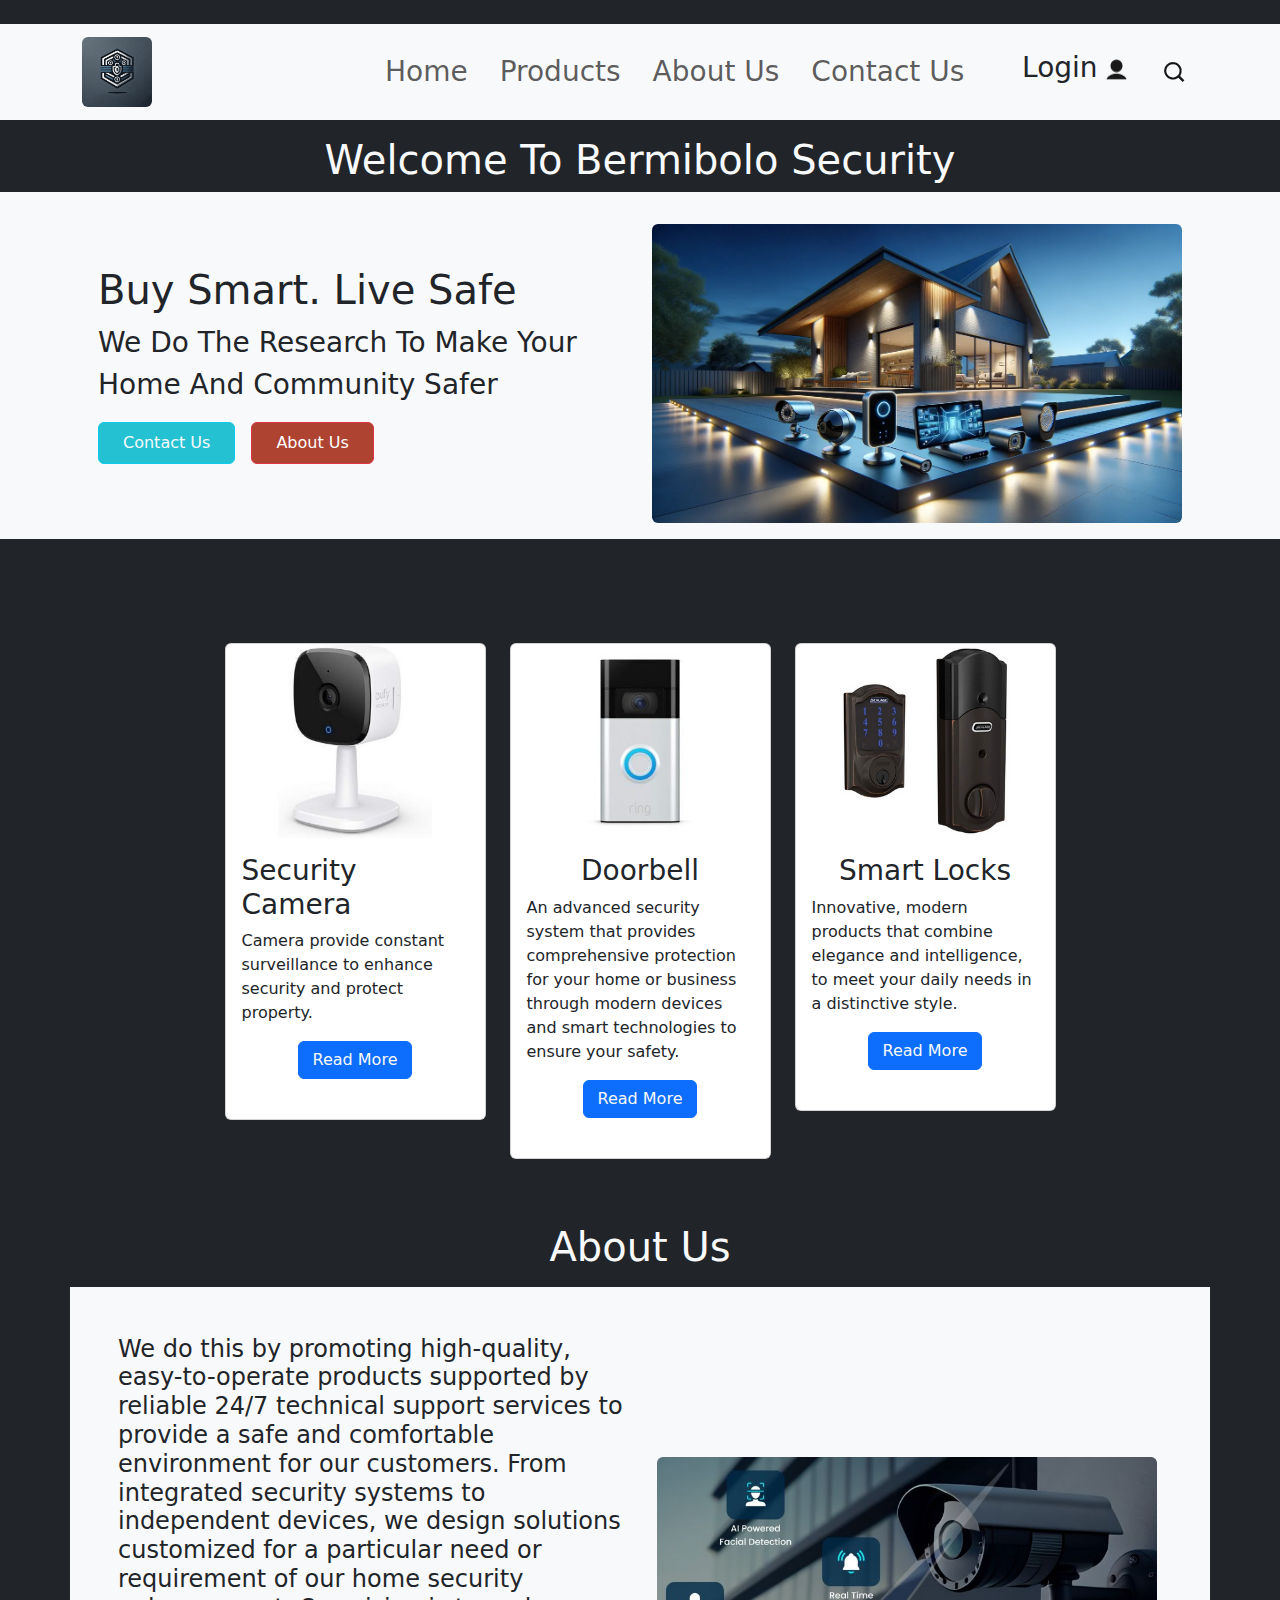
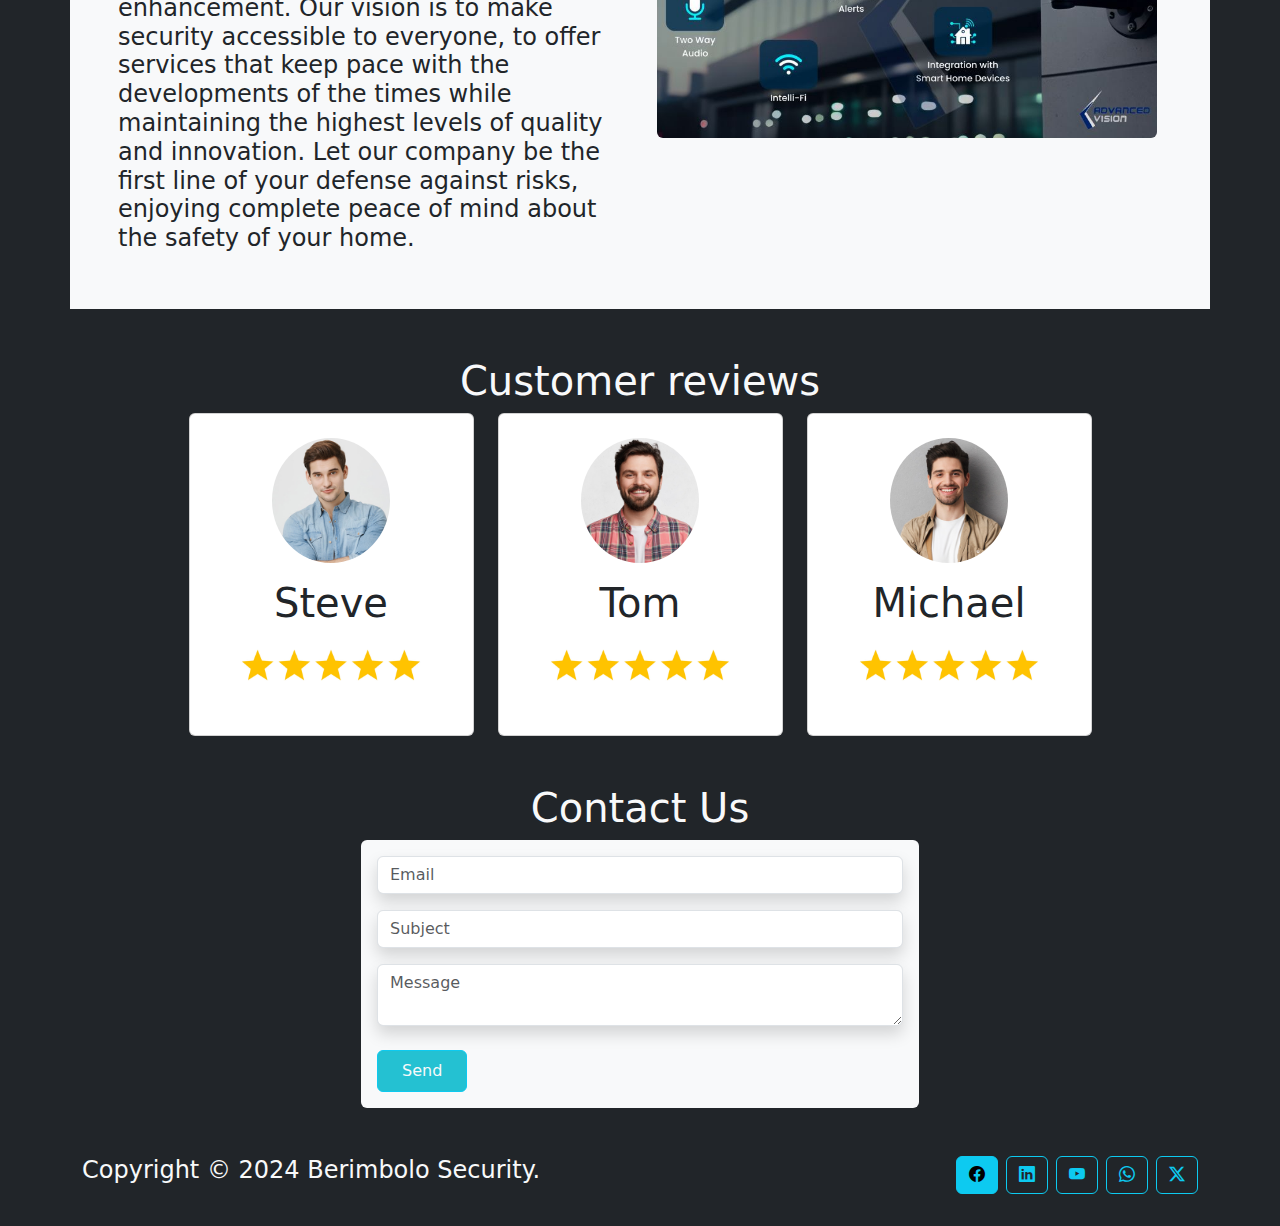
<file: index.html>
<!DOCTYPE html>
<html lang="en">
<head>
    <meta charset="UTF-8">
    <meta name="viewport" content="width=device-width, initial-scale=1.0">
    <title>Document</title>
    <link rel="stylesheet" href="./css/bootstrap.min.css">
    <link rel="stylesheet" href="./css/style.css">
    <link rel="stylesheet" href="https://cdn.jsdelivr.net/npm/bootstrap-icons@1.11.3/font/bootstrap-icons.min.css">
</head>
<body class="bg-dark">
    <nav class="navbar nav-light bg-light mt-4 navbar-expand-lg">
        <div class="container">
            <span class="navbar-brand w-25">
                <a href="./index.html">
                    <img src="./images/logo.webp" class="img-fluid w-25 rounded" alt="" >
                </a>
            </span>
            <button class="navbar-toggler" data-bs-target="#nav" data-bs-toggle="collapse">
                <span class="navbar-toggler-icon"></span>
            </button>
            <div class="navbar-collapse collapse text-center" id="nav">
                <ul class="navbar-nav fs-3 gap-3 d-flex justify-content-center">
                    <li class="nav-item">
                        <a href="#home" class="nav-link">Home</a>
                    </li>
                    <li class="nav-item">
                        <a href="#products" class="nav-link">Products</a>
                    </li>
                    <li class="nav-item">
                        <a href="#about" class="nav-link">About Us</a>
                    </li>
                    <li class="nav-item">
                        <a href="#contact" class="nav-link">Contact Us</a>
                    </li>
                </ul>
                <div class="nav-item ms-auto d-flex justify-content-between">
                    <a href="#login" class="nav-link d-flex gap-2 justify-content-center" data-bs-toggle="modal">
                        <h3 class="fs-3">Login</h3>
                        <img src="./images/user.png" alt="" class="img-fluid h-50 mt-2">
                    </a>
                    <button onclick="opensearch()" class="ms-4 btn">
                        <img src="./images/search-icon.png" alt="">
                    </button>
                </div>
            </div>
        </div>
    </nav>
    <div class="alert alert-light alert-dismissible " role="alert" id="search">
        <div class="d-flex gap-2">
            <input type="search" class="form-control w-75" placeholder="Search Product" id="inputsearch">
            <img src="./images/search-icon.png" alt="" class="img-fluid" width="15" height="15" id="clicksearch">
        </div>
        <button type="button" class="btn-close" aria-label="Close" onclick="closesearch()"></button>
    </div>
    <h1 class="text-center text-light mt-3">Welcome To Bermibolo Security</h1>
<!-- header -->
    <header class="bg-light" id="home">
        <div class="container" >
            <div class="row p-3">
                <div class="col-lg-6 d-flex flex-column justify-content-center">
                    <h1>Buy Smart. Live Safe</h1>
                    <p class="text-capitalize fs-3">we do the research to make your home and community safer</p>
                    <div class="d-flex gap-3">
                        <a class="btn btn1 btn-info p-2 pe-4 ps-4 text-light" href="#contact">Contact Us</a>
                        <a class="btn btn2 btn-danger p-2 pe-4 ps-4" href="#about">About Us</a>
                    </div>
                </div>
                <div class="col-lg-6">
                    <img src="./images/header.webp" class="img-fluid mt-3 rounded" alt="">
                </div>
            </div>
        </div>
        <!-- form login -->
        <div class="modal align-content-center" id="login">
            <div class="modal-dialog">
                <div class="modal-content">
                    <div class="modal-header">
                        <h1 class="text-dark mb-2 modal-title">Login</h1>
                        <button class="btn-close" data-bs-dismiss="modal"></button>
                    </div>
                    <div class="modal-body">
                        <form action="" class=" w-100 p-4 rounded">
                            <input type="text" placeholder="Name" class="form-control shadow input">
                            <small></small>
                            <input type="email" placeholder="Email" class="form-control shadow mt-2 mb-2 input">
                            <small></small>
                            <input type="password" placeholder="Password" class="form-control shadow input">
                            <small></small>
                        </form>
                    </div>
                    <div class="modal-footer d-flex justify-content-between">
                        <button class="btn btn1 btn-info text-light mt-2 ps-4 pe-4 p-2" onclick="submit()">submit</button>
                        
                    </div>
                </div>
            </div>
        </div>
        <button class="btn btn-info rounded-circle position-fixed ms-5 bottom-25" id="up">&uarr;</button>
    </header>
<!-- products -->
    <section class="p-5" id="products">
        <h1 class="text-dark text-center ">Products</h1>
        <div class="container">
            <div class="row justify-content-center">
                <div class="col-lg-3 mb-3">
                    <div class="card">
                        <div class="card-img d-flex justify-content-center">
                            <img src="./images/products/Cameras/p-1.jpg" alt="" class="img-fluid w-75">
                        </div>
                        <div class="card-body d-flex flex-column align-items-center">
                            <h3 class="card-title">Security Camera</h3>
                            <div class="card-text">
                                <p>Camera provide constant surveillance to enhance security and protect property.</p>
                                
                            </div>
                            <button class="btn btn-primary mb-4 w-50">
                                <a href="./products/cam/index.html" class="text-light ">Read More</a>
                            </button>
                        </div>
                    </div>
                </div>
                <div class="col-lg-3 mb-3">
                    <div class="card">
                        <div class="card-img d-flex justify-content-center">
                            <img src="./images/products/Doorbell Cameras/p-1.jpg" alt="" class="img-fluid w-75">
                        </div>
                        <div class="card-body d-flex flex-column align-items-center">
                            <h3 class="card-title">Doorbell</h3>
                            <div class="card-text">
                                <p>An advanced security system that provides comprehensive protection for your home or business through modern devices and smart technologies to ensure your safety.</p>
                                
                            </div>
                            <button class="btn btn-primary mb-4 w-50">
                                <a href="./products/door/index.html" class="text-light ">Read More</a>
                            </button>
                        </div>
                    </div>
                </div>
                <div class="col-lg-3">
                    <div class="card">
                        <div class="card-img d-flex justify-content-center">
                            <img src="./images/products/Smart Locks/p-1.png" alt="" class="img-fluid w-75">
                        </div>
                        <div class="card-body d-flex flex-column align-items-center">
                            <h3 class="card-title">Smart Locks</h3>
                            <div class="card-text">
                                <p>Innovative, modern products that combine elegance and intelligence, to meet your daily needs in a distinctive style.</p>
                                
                            </div>
                            <button class="btn btn-primary mb-4 w-50">
                                <a href="./products/look/index.html" class="text-light">Read More</a>
                            </button>
                        </div>
                    </div>
                </div>
            </div>
        </div>
    </section> 
    <!-- about -->
    <section class="text-light">
        <h1 class="text-center" id="about">About Us</h1>
        <div class="container mb-5 bg-light text-dark p-5 mt-3">
            <div class="row ">
                <div class="col-lg-6">
                    <h4>
                        We do this by promoting high-quality, easy-to-operate products supported by reliable 24/7 
                        technical support services to provide a safe and comfortable environment for our customers. 
                        From integrated security systems to independent devices, we design solutions customized for a 
                        particular need or requirement of our home security enhancement. Our vision is to make security 
                        accessible to everyone, to offer services that keep pace with the developments of the times while
                        maintaining the highest levels of quality and innovation. Let our company be the first
                        line of your defense against risks, enjoying complete peace of mind about the safety of your home.
                    </h4>
                </div>
                <div class="col-lg-6 d-flex align-items-center justify-content-center">
                    <img src="./images/about.jfif" width="500" class="img-fluid rounded"  alt="">
                </div>
            </div>
        </div>
    </section>
    
    <!-- reviews -->
    <section class="container mb-5">
        <h1 class="text-light text-center">Customer reviews</h1>
        <div class="row gap-4 justify-content-center">
            <div class="col-lg-3 card p-4 d-flex flex-column justify-content-center align-items-center">
                <img src="./images/t-1.jpg" class="img-fluid w-50 rounded-circle" alt="">
                <div class="card-body">
                    <h1 class="card-title text-center">Steve</h1>
                    <img src="./images/satrs.jpg" class="img-fluid" alt="">
                </div>
            </div>
            <div class="col-lg-3 card p-4 d-flex flex-column justify-content-center align-items-center">
                <img src="./images/t-3.jpg" class="img-fluid w-50 rounded-circle" alt="">
                <div class="card-body">
                    <h1 class="card-title text-center">Tom</h1>
                    <img src="./images/satrs.jpg" class="img-fluid" alt="">
                </div>
            </div>
            <div class="col-lg-3 card p-4 d-flex flex-column justify-content-center align-items-center">
                <img src="./images/t-2.jpg" class="img-fluid w-50 rounded-circle" alt="">
                <div class="card-body">
                    <h1 class="card-title text-center">Michael</h1>
                    <img src="./images/satrs.jpg" class="img-fluid" alt="">
                </div>
            </div>
        </div>
    </section>
    <!-- form contact -->
    <section class="container d-flex flex-column align-items-center mb-5" id="contact">
        <h1 class="text-light text-center mb-2">Contact Us</h1>
        <div action="" class="w-50 p-3 bg-light rounded">
            <input type="text" name="" id="" class="form-control shadow inputs" placeholder="Email">
            <p class="texts"></p>
            <input type="text" name="" id="" class="form-control shadow mt-2 mb-2 inputs" placeholder="Subject">
            <p class="texts"></p>
            <textarea name="" id="" class="form-control shadow inputs" placeholder="Message"></textarea>
            <p class="texts"></p>
            <button class="btn btn1 btn-info text-light mt-2 ps-4 pe-4 p-2" onclick="send()">Send</button>
        </div>
    </section>
    <!-- footer -->
    <footer class="container text-light mb-3">
        <div class="row">
            <h4 class="col-lg-6 text-lg-start text-center">Copyright © 2024 Berimbolo Security.</h4>
            <div class="col-lg-6 d-flex justify-content-lg-end gap-2 justify-content-center mb-3">
                <a class="btn btn-outline-info active" href="https://www.facebook.com/prezicom/" target="_blank"><i class="bi bi-facebook"></i></a>
                <a class="btn btn-outline-info" href="https://www.linkedin.com/company/prezi/" target="_blank"><i class="bi bi-linkedin"></i></a>
                <a class="btn btn-outline-info" href="https://youtu.be/o0SLSCW68Ts?si=Y_-eYELQcbjKdVPM" target="_blank"><i class="bi bi-youtube"></i></a>
                <a class="btn btn-outline-info" href="https://wa.me/010248788"><i class="bi bi-whatsapp"></i></a>
                <a class="btn btn-outline-info" href="https://x.com/prezi" target="_blank"><i class="bi bi-twitter-x"></i></a>
            </div>
        </div>
    </footer>
    
    <script src="./js/script2.js"></script>
    <script src="./js/bootstrap.bundle.min.js"></script>
</body>
</html>
</file>
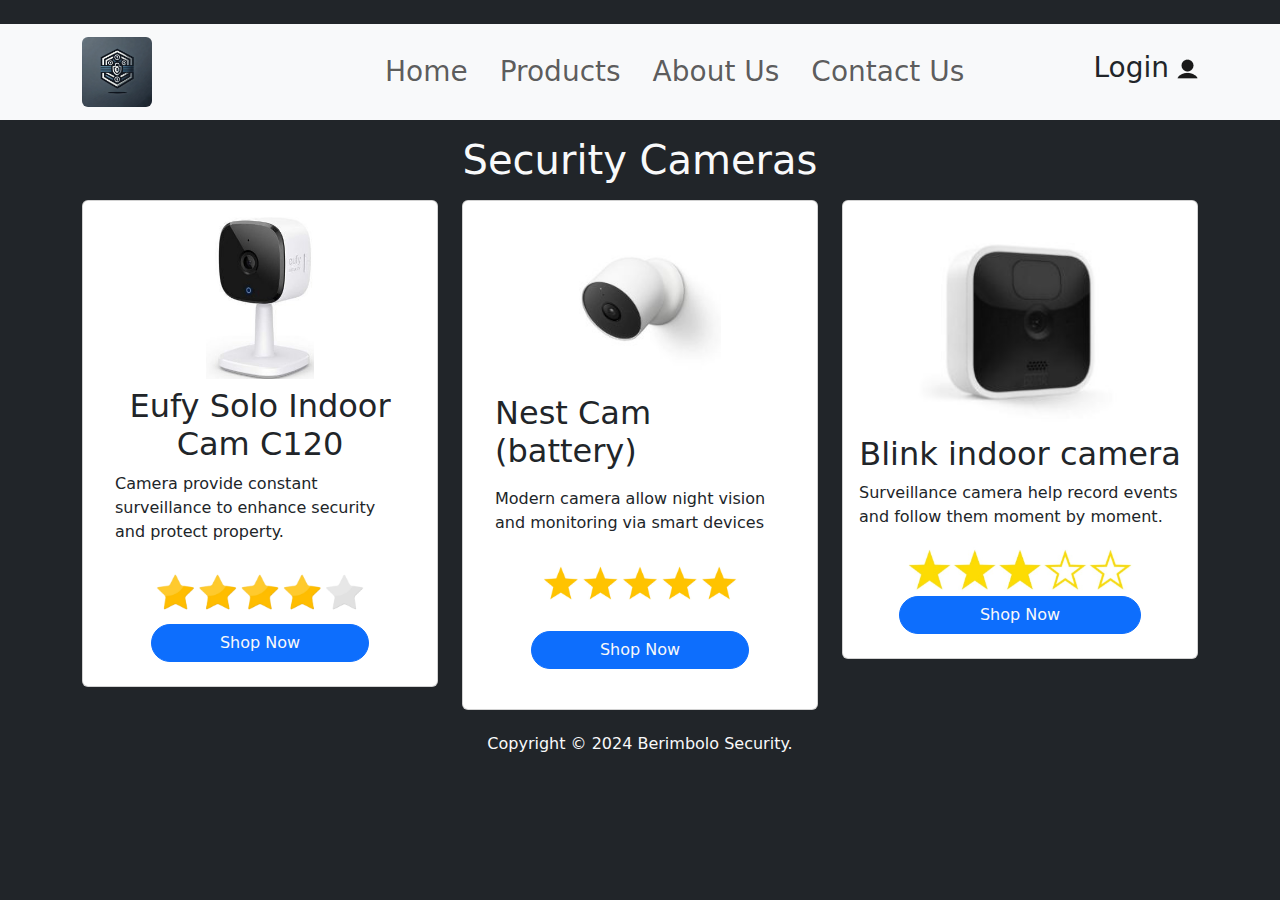
<file: products/cam/index.html>
<!DOCTYPE html>
<html lang="en">
<head>
    <meta charset="UTF-8">
    <meta name="viewport" content="width=device-width, initial-scale=1.0">
    <title>Security Cameras</title>
    <link rel="stylesheet" href="../css/bootstrap.min.css">
    <link rel="stylesheet" href="../css/style.css">
</head>
<body class="bg-dark">
    <nav class="navbar nav-light bg-light mt-4 navbar-expand-lg">
        <div class="container">
            <span class="navbar-brand w-25">
                <a href="../../index.html">
                    <img src="../images/logo.webp" class="img-fluid w-25 rounded" alt="" >
                </a>
            </span>
            <button class="navbar-toggler" data-bs-target="#nav" data-bs-toggle="collapse">
                <span class="navbar-toggler-icon"></span>
            </button>
            <div class="navbar-collapse collapse text-center" id="nav">
                <ul class="navbar-nav fs-3 gap-3 d-flex justify-content-center">
                    <li class="nav-item">
                        <a href="../../index.html#home" class="nav-link">Home</a>
                    </li>
                    <li class="nav-item">
                        <a href="../../index.html#products" class="nav-link">Products</a>
                    </li>
                    <li class="nav-item">
                        <a href="../../index.html#about" class="nav-link">About Us</a>
                    </li>
                    <li class="nav-item">
                        <a href="../../index.html#contact" class="nav-link">Contact Us</a>
                    </li>
                </ul>
                <div class="nav-item ms-auto ">
                    <a href="#login" class="nav-link d-flex gap-2 justify-content-center" data-bs-toggle="modal">
                        <h3 class="fs-3">Login</h3>
                        <img src="../images/user.png" alt="" class="img-fluid h-50 mt-2">
                    </a>
                </div>
            </div>
        </div>
        <div class="modal align-content-center" id="login">
            <div class="modal-dialog">
                <div class="modal-content">
                    <div class="modal-header">
                        <h1 class="text-dark mb-2 modal-title">Login</h1>
                        <button class="btn-close" data-bs-dismiss="modal"></button>
                    </div>
                    <div class="modal-body">
                        <form action="" class=" w-100 p-4 rounded">
                            <input type="text" placeholder="Name" class="form-control shadow input">
                            <small></small>
                            <input type="email" placeholder="Email" class="form-control shadow mt-2 mb-2 input">
                            <small></small>
                            <input type="password" placeholder="Password" class="form-control shadow input">
                            <small></small>
                        </form>
                    </div>
                    <div class="modal-footer d-flex justify-content-between">
                    <button class="btn btn1 btn-info text-light mt-2 ps-4 pe-4 p-2" onclick="submit()">submit</button>
                </div>
            </div>
        </div>
    </nav>
    
    <div class="container">
        <h1 class="text-light text-center my-3">Security Cameras</h1>
        <div class="row">
            <div class="col-md-4">
                <div class="card p-3">
                    <div class="img-card text-center">
                        <img src="../images/products/Cameras/p-1.jpg" alt="Securty Camera1" class="img-fluid" width="108">
                    </div>
                    <div class="card-body py-2 text-center">
                        <h2 class="title-card">Eufy Solo Indoor Cam C120</h2>
                        <div class="card-text">
                            <p class="text-start">Camera provide constant surveillance to enhance security and protect property.</p>
                            <img src="../images/4-stars.png" alt="" class="img-fluid w-75">
                            <button class="btn btn-primary w-75 rounded-5">
                                <a class="text-light " href="https://www.amazon.com/dp/B08571VZ3Q?ref=t_ac_view_request_product_image&campaignId=amzn1.campaign.1ALKJVGNZHLM0&linkCode=tr1&tag=safewicom-20&linkId=amzn1.campaign.1ALKJVGNZHLM0_1705098049424&cl_system=mapi&cl_system_id=0f3d0bff-bd16-4e95-a633-3541e6ac6afe&clreqid=0f3d0bff-bd16-4e95-a633-3541e6ac6afe&kbid=58587" target="_blank">Shop Now</a>
                            </button>
                        </div>
                    </div>
                </div>
            </div>
            <div class="col-md-4">
                <div class="card p-3">
                    <div class="img-card text-center">
                        <img src="../images/products/Cameras/p-3.jpg" alt="Securty Camera1" class="img-fluid w-50">
                    </div>
                    <div class="card-body">
                        <h2 class="title-card">Nest Cam (battery)</h2>
                        <div class="text-card py-2 text-center">
                            <p class="text-start">Modern camera allow night vision and monitoring via smart devices</p>
                            <img src="../images/satrs.jpg" alt="" class="img-fluid w-75">
                            <button class="btn btn-primary w-75 rounded-5 mt-3">
                                <a class="text-light " href="https://www.amazon.com/dp/B07X4BCRHB/ref=as_li_ss_tl?ie=UTF8&linkCode=ll1&tag=safewicom-20&linkId=bde5167b887980826f2466d5eb9b3680&language=en_US&cl_system=mapi&cl_system_id=0f3d0bff-bd16-4e95-a633-3541e6ac6afe&clreqid=0f3d0bff-bd16-4e95-a633-3541e6ac6afe&kbid=58587" target="_blank">Shop Now</a>
                            </button>
                        </div>
                    </div>
                </div>
            </div>
            <div class="col-md-4">
                <div class="card p-3">
                    <div class="img-card text-center">
                        <img src="../images/products/Cameras/p-2.jpg" alt="Securty Camera1" class="img-fluid" width="210">
                    </div>
                    <div class="text-card py-2 text-center">
                        <h2 class="title-card">Blink indoor camera</h2>
                        <p class="text-start">Surveillance camera help record events and follow them moment by moment.</p>
                        <img src="../images/3-stars.jpg" alt="" class="img-fluid w-75">
                        <button class="btn btn-primary w-75 rounded-5">
                            <a class="text-light " href="https://store.google.com/us/product/nest_cam_battery?hl=en-US" target="_blank">Shop Now</a>
                        </button>
                    </div>
                </div>
            </div>
        </div>
    </div>
    <footer>
        <h6 class="text-center text-light my-4">Copyright © 2024 Berimbolo Security.</h6>
    </footer>
    <script src="../js/script2.js"></script>
    <script src="../js/bootstrap.bundle.min.js"></script>
</body>
</html>
</file>
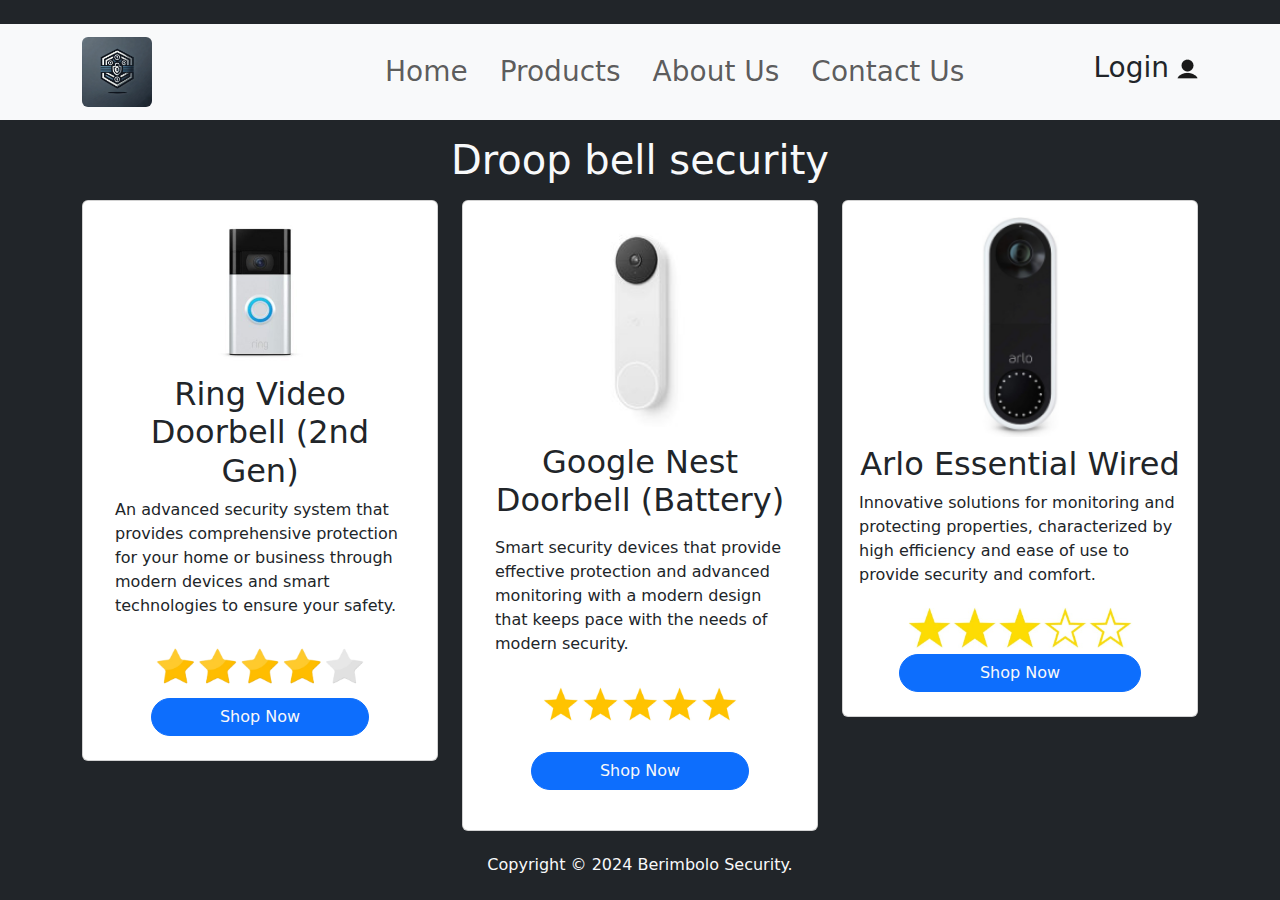
<file: products/door/index.html>
<!DOCTYPE html>
<html lang="en">
<head>
    <meta charset="UTF-8">
    <meta name="viewport" content="width=device-width, initial-scale=1.0">
    <title>Droop bell security</title>
    <link rel="stylesheet" href="../css/bootstrap.min.css">
    <link rel="stylesheet" href="../css/style.css">
</head>
<body class="bg-dark">
    <nav class="navbar nav-light bg-light mt-4 navbar-expand-lg">
        <div class="container">
            <span class="navbar-brand w-25">
                <a href="../../index.html">
                    <img src="../images/logo.webp" class="img-fluid w-25 rounded" alt="" >
                </a>
            </span>
            <button class="navbar-toggler" data-bs-target="#nav" data-bs-toggle="collapse">
                <span class="navbar-toggler-icon"></span>
            </button>
            <div class="navbar-collapse collapse text-center" id="nav">
                <ul class="navbar-nav fs-3 gap-3 d-flex justify-content-center">
                    <li class="nav-item">
                        <a href="../../index.html#home" class="nav-link">Home</a>
                    </li>
                    <li class="nav-item">
                        <a href="../../index.html#products" class="nav-link">Products</a>
                    </li>
                    <li class="nav-item">
                        <a href="../../index.html#about" class="nav-link">About Us</a>
                    </li>
                    <li class="nav-item">
                        <a href="../../index.html#contact" class="nav-link">Contact Us</a>
                    </li>
                </ul>
                <div class="nav-item ms-auto ">
                    <a href="#login" class="nav-link d-flex gap-2 justify-content-center" data-bs-toggle="modal">
                        <h3 class="fs-3">Login</h3>
                        <img src="../images/user.png" alt="" class="img-fluid h-50 mt-2">
                    </a>
                </div>
            </div>
        </div>
        <div class="modal align-content-center" id="login">
            <div class="modal-dialog">
                <div class="modal-content">
                    <div class="modal-header">
                        <h1 class="text-dark mb-2 modal-title">Login</h1>
                        <button class="btn-close" data-bs-dismiss="modal"></button>
                    </div>
                    <div class="modal-body">
                        <form action="" class=" w-100 p-4 rounded">
                            <input type="text" placeholder="Name" class="form-control shadow input">
                            <small></small>
                            <input type="email" placeholder="Email" class="form-control shadow mt-2 mb-2 input">
                            <small></small>
                            <input type="password" placeholder="Password" class="form-control shadow input">
                            <small></small>
                        </form>
                    </div>
                    <div class="modal-footer d-flex justify-content-between">
                    <button class="btn btn1 btn-info text-light mt-2 ps-4 pe-4 p-2" onclick="submit()">submit</button>
                </div>
            </div>
        </div>
    </nav>
    
    <div class="container">
        <h1 class="text-light text-center my-3">Droop bell security</h1>
        <div class="row">
            <div class="col-md-4">
                <div class="card p-3">
                    <div class="img-card text-center">
                        <img src="../images/products/Doorbell Cameras/p-1.jpg" alt="Securty Camera1" class="img-fluid" width="150">
                    </div>
                    <div class="card-body py-2 text-center">
                        <h2 class="title-card">
                            Ring Video Doorbell
                            (2nd Gen)</h2>
                        <div class="card-text">
                            <p class="text-start">An advanced security system that provides comprehensive protection for your home or business through modern devices and smart technologies to ensure your safety.</p>
                            <img src="../images/4-stars.png" alt="" class="img-fluid w-75">
                            <button class="btn btn-primary w-75 rounded-5">
                                <a class="text-light " href="https://www.amazon.com/dp/B08N5NQ869?linkCode=ll1&tag=safewicom-20&linkId=36634276922e327681ccc67aab93eaf6&language=en_US&ref_=as_li_ss_tl&cl_system=mapi&cl_system_id=f87c4ff2-8854-436c-aa09-a315dfa8747f&clreqid=f87c4ff2-8854-436c-aa09-a315dfa8747f&kbid=58587" target="_blank">Shop Now</a>
                            </button>
                        </div>
                    </div>
                </div>
            </div>
            <div class="col-md-4">
                <div class="card p-3">
                    <div class="img-card text-center">
                        <img src="../images/products/Doorbell Cameras/p-3.jpg" alt="Securty Camera1" class="img-fluid" width="210">
                    </div>
                    <div class="card-body">
                        <h2 class="title-card text-center">
                            Google Nest Doorbell (Battery)</h2>
                        <div class="text-card py-2 text-center">
                            <p class="text-start">Smart security devices that provide effective protection and advanced monitoring with a modern design that keeps pace with the needs of modern security.</p>
                            <img src="../images/satrs.jpg" alt="" class="img-fluid w-75">
                            <button class="btn btn-primary w-75 rounded-5 mt-3">
                                <a class="text-light " href="https://store.google.com/us/product/nest_doorbell?hl=en-US" target="_blank">Shop Now</a>
                            </button>
                        </div>
                    </div>
                </div>
            </div>
            <div class="col-md-4">
                <div class="card p-3">
                    <div class="img-card text-center">
                        <img src="../images/products/Doorbell Cameras/p-2.png" alt="Securty Camera1" class="img-fluid" width="220">
                    </div>
                    <div class="text-card py-2 text-center">
                        <h2 class="title-card">
                            Arlo Essential Wired</h2>
                        <p class="text-start">Innovative solutions for monitoring and protecting properties, characterized by high efficiency and ease of use to provide security and comfort.</p>
                        <img src="../images/3-stars.jpg" alt="" class="img-fluid w-75">
                        <button class="btn btn-primary w-75 rounded-5">
                            <a class="text-light " href="https://www.amazon.com/Arlo-Doorbell-Weather-Resistant-Detection-Installation/dp/B07YMV9VMT?th=1&linkCode=ll1&tag=safewicom-20&linkId=ef6ccbbe15b17789a911b4aaab0bde5b&language=en_US&ref_=as_li_ss_tl&cl_system=mapi&cl_system_id=f87c4ff2-8854-436c-aa09-a315dfa8747f&clreqid=f87c4ff2-8854-436c-aa09-a315dfa8747f&kbid=58587" target="_blank">Shop Now</a>
                        </button>
                    </div>
                </div>
            </div>
        </div>
    </div>
    <footer>
        <h6 class="text-center text-light my-4">Copyright © 2024 Berimbolo Security.</h6>
    </footer>
    <script src="../js/script2.js"></script>
    <script src="../js/bootstrap.bundle.min.js"></script>
</body>
</html>
</file>
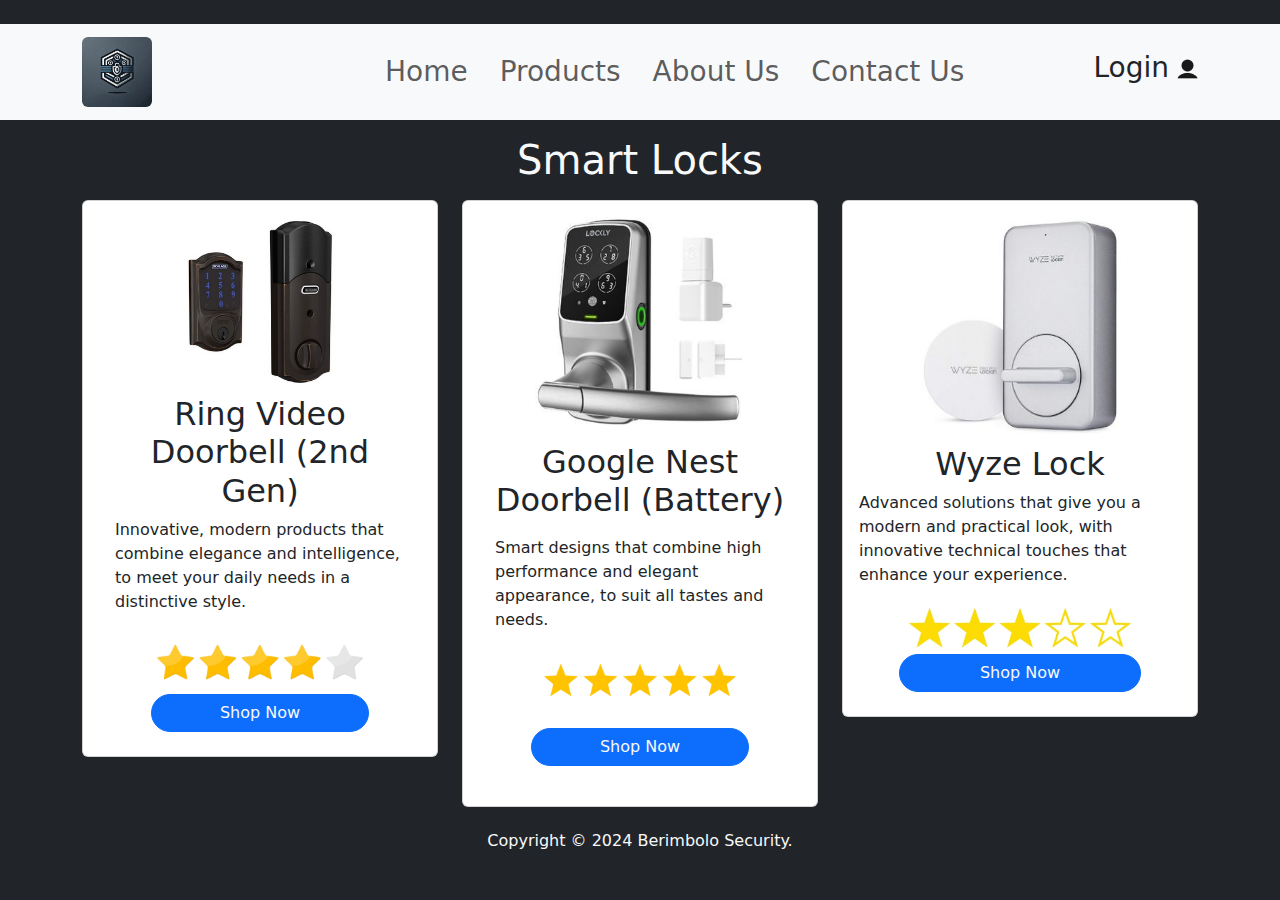
<file: products/look/index.html>
<!DOCTYPE html>
<html lang="en">
<head>
    <meta charset="UTF-8">
    <meta name="viewport" content="width=device-width, initial-scale=1.0">
    <title>Smart Locks</title>
    <link rel="stylesheet" href="../css/bootstrap.min.css">
    <link rel="stylesheet" href="../css/style.css">
</head>
<body class="bg-dark">
    <nav class="navbar nav-light bg-light mt-4 navbar-expand-lg">
        <div class="container">
            <span class="navbar-brand w-25">
                <a href="../../index.html">
                    <img src="../images/logo.webp" class="img-fluid w-25 rounded" alt="" >
                </a>
            </span>
            <button class="navbar-toggler" data-bs-target="#nav" data-bs-toggle="collapse">
                <span class="navbar-toggler-icon"></span>
            </button>
            <div class="navbar-collapse collapse text-center" id="nav">
                <ul class="navbar-nav fs-3 gap-3 d-flex justify-content-center">
                    <li class="nav-item">
                        <a href="../../index.html#home" class="nav-link">Home</a>
                    </li>
                    <li class="nav-item">
                        <a href="../../index.html#products" class="nav-link">Products</a>
                    </li>
                    <li class="nav-item">
                        <a href="../../index.html#about" class="nav-link">About Us</a>
                    </li>
                    <li class="nav-item">
                        <a href="../../index.html#contact" class="nav-link">Contact Us</a>
                    </li>
                </ul>
                <div class="nav-item ms-auto ">
                    <a href="#login" class="nav-link d-flex gap-2 justify-content-center" data-bs-toggle="modal">
                        <h3 class="fs-3">Login</h3>
                        <img src="../images/user.png" alt="" class="img-fluid h-50 mt-2">
                    </a>
                </div>
            </div>
        </div>
        <div class="modal align-content-center" id="login">
            <div class="modal-dialog">
                <div class="modal-content">
                    <div class="modal-header">
                        <h1 class="text-dark mb-2 modal-title">Login</h1>
                        <button class="btn-close" data-bs-dismiss="modal"></button>
                    </div>
                    <div class="modal-body">
                        <form action="" class=" w-100 p-4 rounded">
                            <input type="text" placeholder="Name" class="form-control shadow input">
                            <small></small>
                            <input type="email" placeholder="Email" class="form-control shadow mt-2 mb-2 input">
                            <small></small>
                            <input type="password" placeholder="Password" class="form-control shadow input">
                            <small></small>
                        </form>
                    </div>
                    <div class="modal-footer d-flex justify-content-between">
                    <button class="btn btn1 btn-info text-light mt-2 ps-4 pe-4 p-2" onclick="submit()">submit</button>
                </div>
            </div>
        </div>
    </nav>
    
    <div class="container">
        <h1 class="text-light text-center my-3">Smart Locks</h1>
        <div class="row">
            <div class="col-md-4">
                <div class="card p-3">
                    <div class="img-card text-center">
                        <img src="../images/products/Smart Locks/p-1.png" alt="Securty Camera1" class="img-fluid" width="170">
                    </div>
                    <div class="card-body py-2 text-center">
                        <h2 class="title-card">
                            Ring Video Doorbell
                            (2nd Gen)</h2>
                        <div class="card-text">
                            <p class="text-start">Innovative, modern products that combine elegance and intelligence, to meet your daily needs in a distinctive style.</p>
                            <img src="../images/4-stars.png" alt="" class="img-fluid w-75">
                            <button class="btn btn-primary w-75 rounded-5">
                                <a class="text-light " href="https://www.amazon.com/Schlage-BE469ZP-CAM-716-Deadbolt/dp/B07KQY3MWL?th=1&linkCode=ll1&tag=safewicom-20&linkId=ac5a95939a3902e4d28b092e5ace0d28&language=en_US&ref_=as_li_ss_tl&cl_system=mapi&cl_system_id=f87c4ff2-8854-436c-aa09-a315dfa8747f&clreqid=f87c4ff2-8854-436c-aa09-a315dfa8747f&kbid=58587" target="_blank">Shop Now</a>
                            </button>
                        </div>
                    </div>
                </div>
            </div>
            <div class="col-md-4">
                <div class="card p-3">
                    <div class="img-card text-center">
                        <img src="../images/products/Smart Locks/p-2.jpg" alt="Securty Camera1" class="img-fluid" width="210">
                    </div>
                    <div class="card-body">
                        <h2 class="title-card text-center">
                            Google Nest Doorbell (Battery)</h2>
                        <div class="text-card py-2 text-center">
                            <p class="text-start">Smart designs that combine high performance and elegant appearance, to suit all tastes and needs.</p>
                            <img src="../images/satrs.jpg" alt="" class="img-fluid w-75">
                            <button class="btn btn-primary w-75 rounded-5 mt-3">
                                <a class="text-light " href="https://www.amazon.com/Lockly-Bluetooth-Fingerprint-Keyless-Compatible/dp/B07SFYX962?linkCode=ll1&tag=safewicom-20&linkId=a5e46dd40a7903af632132c33fe93731&language=en_US&ref_=as_li_ss_tl&cl_system=mapi&cl_system_id=f87c4ff2-8854-436c-aa09-a315dfa8747f&clreqid=f87c4ff2-8854-436c-aa09-a315dfa8747f&kbid=58587" target="_blank">Shop Now</a>
                            </button>
                        </div>
                    </div>
                </div>
            </div>
            <div class="col-md-4">
                <div class="card p-3">
                    <div class="img-card text-center">
                        <img src="../images/products/Smart Locks/p-3.jpg" alt="Securty Camera1" class="img-fluid" width="220">
                    </div>
                    <div class="text-card py-2 text-center">
                        <h2 class="title-card">Wyze Lock</h2>
                        <p class="text-start">Advanced solutions that give you a modern and practical look, with innovative technical touches that enhance your experience.</p>
                        <img src="../images/3-stars.jpg" alt="" class="img-fluid w-75">
                        <button class="btn btn-primary w-75 rounded-5">
                            <a class="text-light " href="https://www.amazon.com/Bluetooth-Wireless-Hands-Free-Compatible-Deadbolts/dp/B0BJGK97VN?linkCode=ll1&tag=safewicom-20&linkId=6d14de90d366c1847f6cbf3af3c77e23&language=en_US&ref_=as_li_ss_tl&cl_system=mapi&cl_system_id=f87c4ff2-8854-436c-aa09-a315dfa8747f&clreqid=f87c4ff2-8854-436c-aa09-a315dfa8747f&kbid=58587&th=1" target="_blank">Shop Now</a>
                        </button>
                    </div>
                </div>
            </div>
        </div>
    </div>
    <footer>
        <h6 class="text-center text-light my-4">Copyright © 2024 Berimbolo Security.</h6>
    </footer>
    <script src="../js/script2.js"></script>
    <script src="../js/bootstrap.bundle.min.js"></script>
</body>
</html>
</file>
<file: css/style.css>
.btn1 {
    background-color: #24C1D2 ;
}
.btn2 {
    background-color: #AE4332;
}
.rows {
    overflow-x: auto;
    display: flex;
    gap: 20px;
    padding: 10px 80px;
    
}
.parent {
    width: 78%;
    margin: auto;
    position: relative;
}
.btnprev ,.btnnext{
    position: absolute;
    top: 0;
    height: 100%;
    align-content: center;
}
.btnprev {
    left: 5px;
}
.btnnext {
    right: 5px;
}
.rows::-webkit-scrollbar {
    display: none;
}
.col-md-12:hover{
    background-color: white;
    display: flex;
    flex-direction: column;
    align-items: center;
    text-align: center;
    padding: 8px;
    border-radius: 5px;
    transition: all 1s;
}
.col-md-12:hover .text {
    opacity: 1;
}
.text {
    opacity: 0;
    border-radius: 10px;
}
#up {
    display: none;
    z-index: 10;
}
a {
    text-decoration: none;
}
</file>
<file: products/css/style.css>
.btn1 {
    background-color: #24C1D2 ;
}
.btn2 {
    background-color: #AE4332;
}
.rows {
    overflow-x: auto;
    display: flex;
    gap: 20px;
    padding: 10px 80px;
    
}
.parent {
    width: 78%;
    margin: auto;
    position: relative;
}
.btnprev ,.btnnext{
    position: absolute;
    top: 0;
    height: 100%;
    align-content: center;
}
.btnprev {
    left: 5px;
}
.btnnext {
    right: 5px;
}
.rows::-webkit-scrollbar {
    display: none;
}
.col-md-12:hover{
    background-color: white;
    display: flex;
    flex-direction: column;
    align-items: center;
    text-align: center;
    padding: 8px;
    border-radius: 5px;
    transition: all 1s;
}
.col-md-12:hover .text {
    opacity: 1;
}
.text {
    opacity: 0;
    border-radius: 10px;
}
#up {
    display: none;
    z-index: 10;
}
a {
    text-decoration: none;
}
.card:hover {
    outline: #1a7f91 solid 3px;
}
button:hover {
    scale: 1.1;
    transition: 1s;
}
</file>
